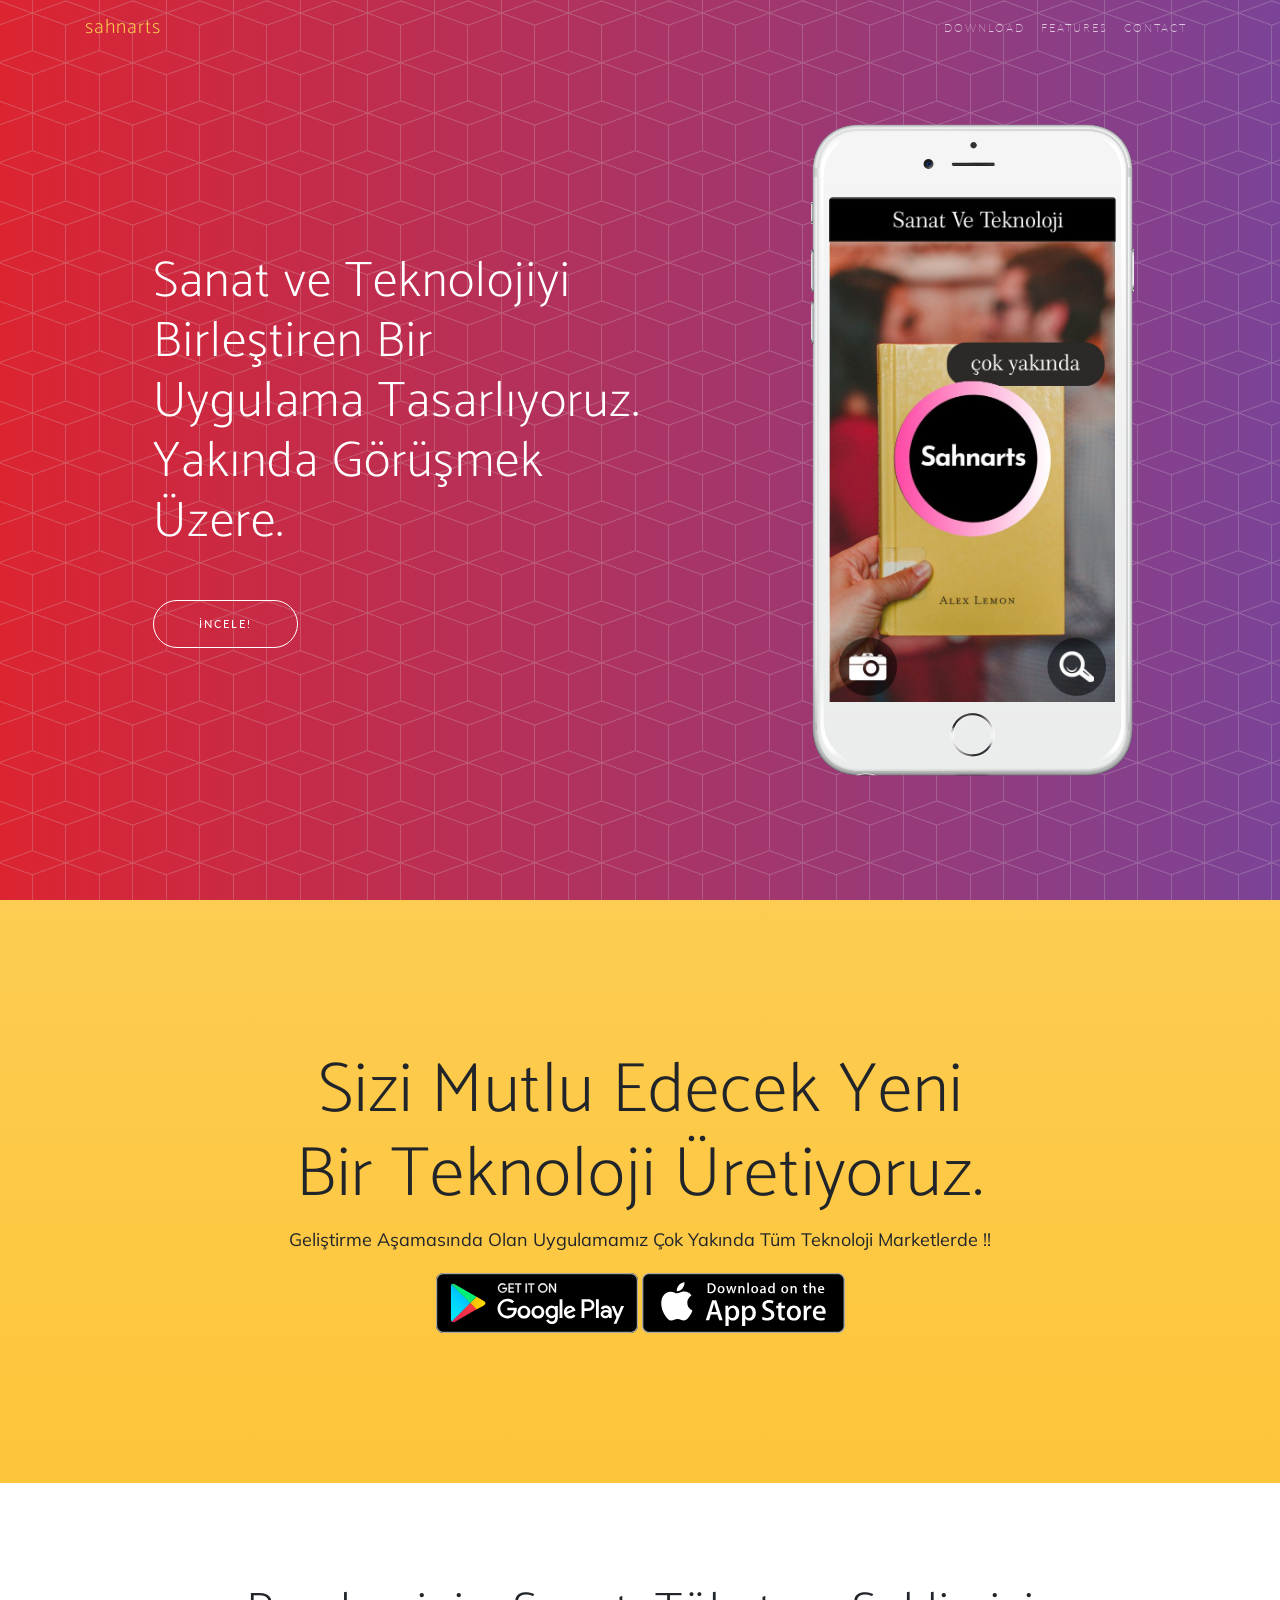
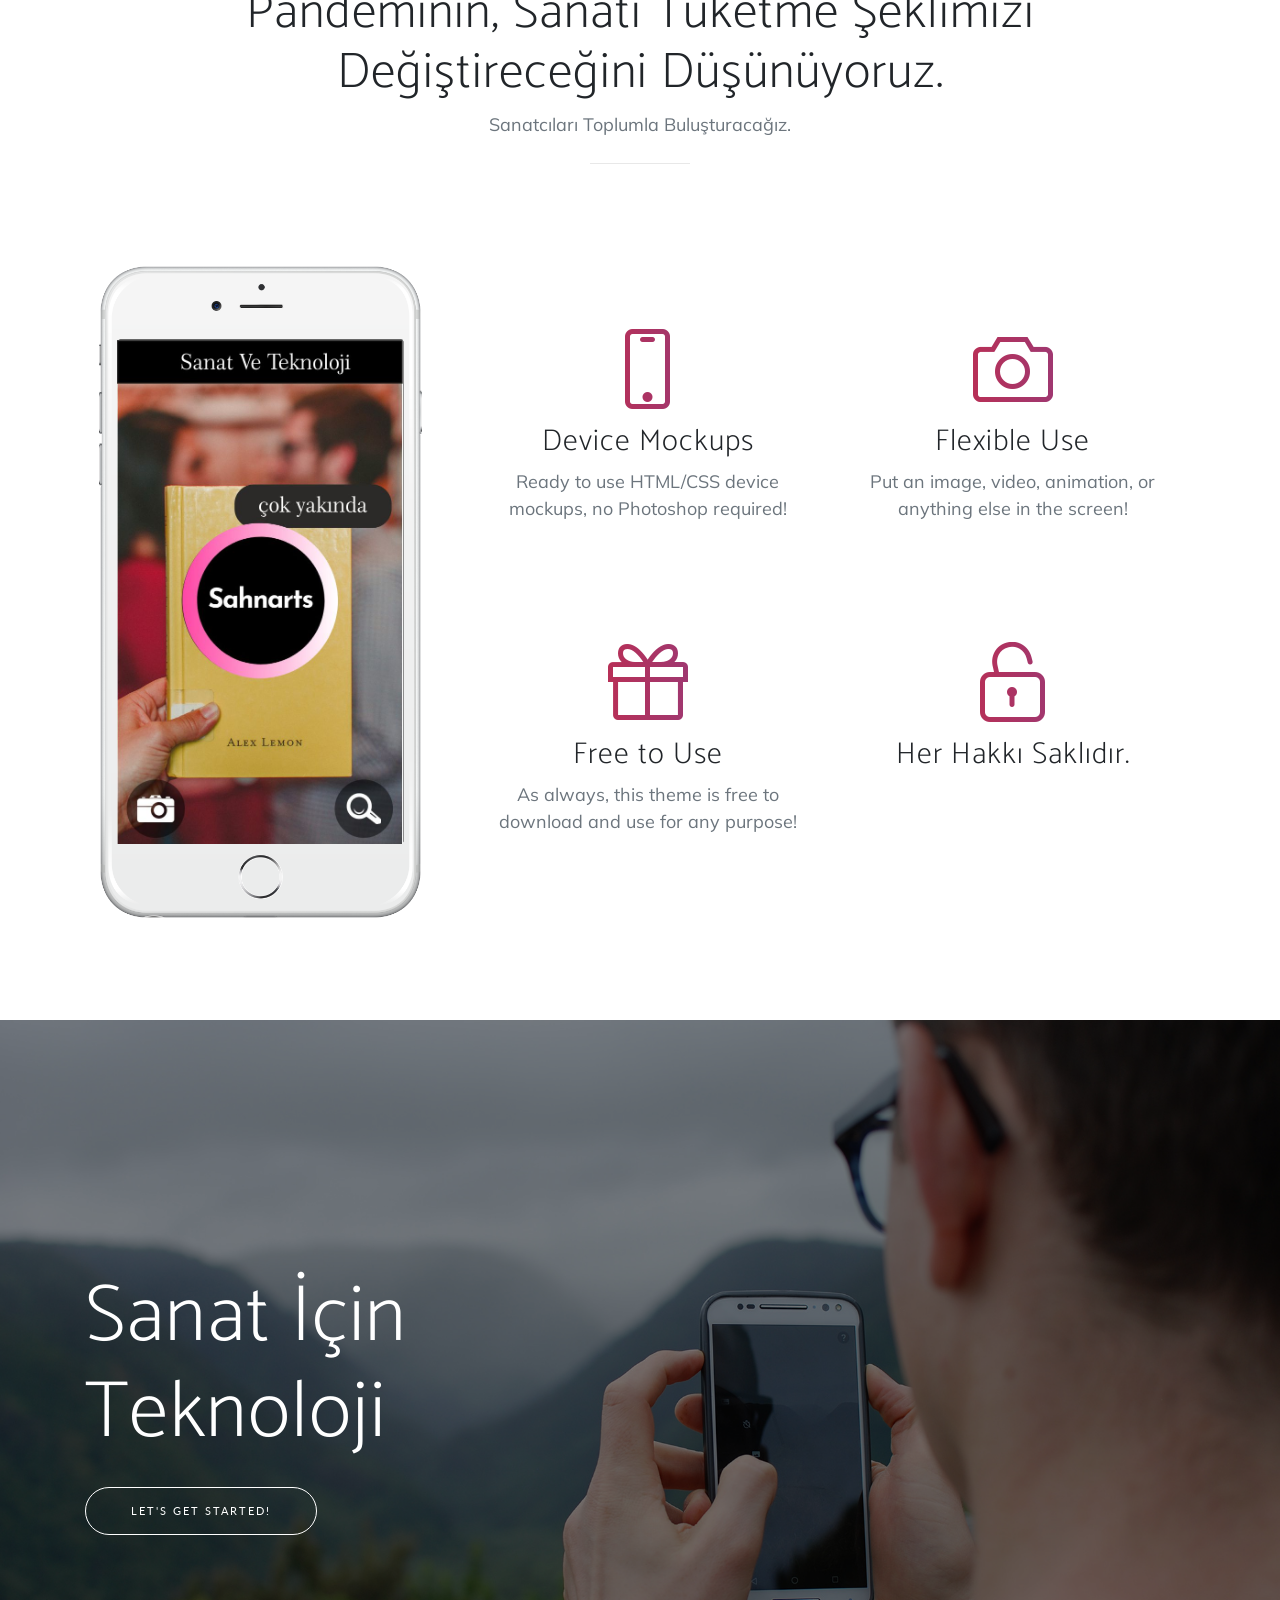
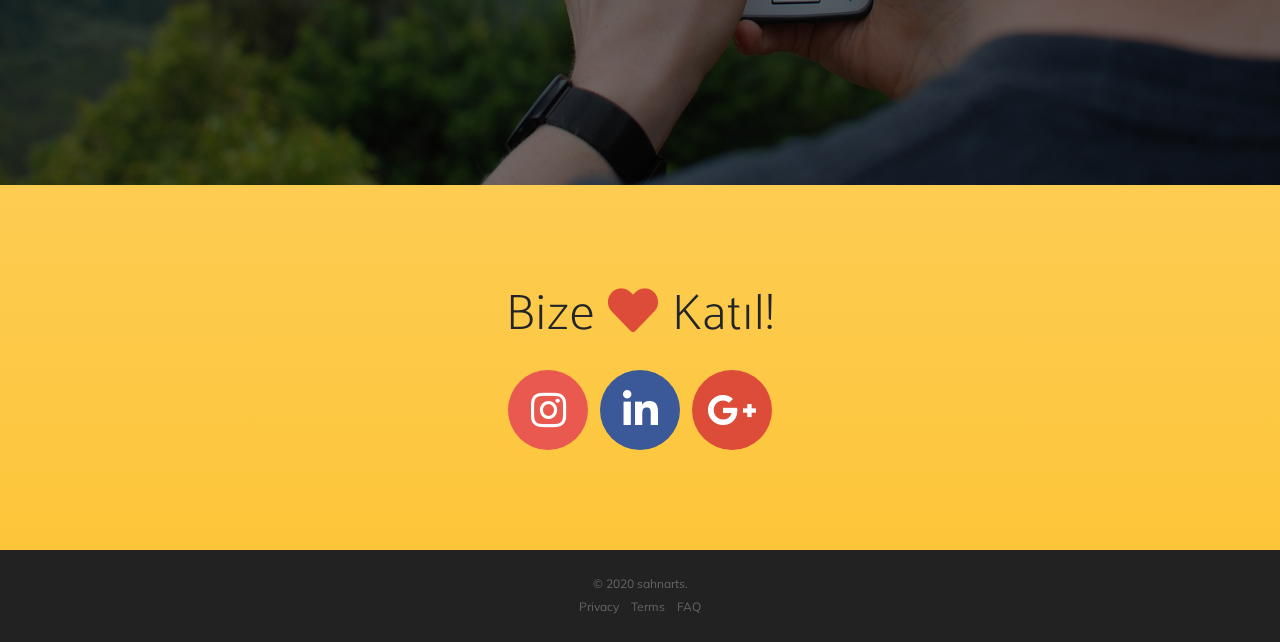
<file: index.html>
<!DOCTYPE html>
<html lang="en">

<head>

  <meta charset="utf-8">
  <meta name="viewport" content="width=device-width, initial-scale=1, shrink-to-fit=no">
  <meta name="description" content="sahnarts">
  <meta name="author" content=".sahnarts">

  <title>sahnarts</title>

  <!-- Bootstrap core CSS -->
  <link href="vendor/bootstrap/css/bootstrap.min.css" rel="stylesheet">

  <!-- Custom fonts for this template -->
  <link href="vendor/fontawesome-free/css/all.min.css" rel="stylesheet">
  <link rel="stylesheet" href="vendor/simple-line-icons/css/simple-line-icons.css">
  <link href="https://fonts.googleapis.com/css?family=Lato" rel="stylesheet">
  <link href="https://fonts.googleapis.com/css?family=Catamaran:100,200,300,400,500,600,700,800,900" rel="stylesheet">
  <link href="https://fonts.googleapis.com/css?family=Muli" rel="stylesheet">

  <!-- Plugin CSS -->
  <link rel="stylesheet" href="device-mockups/device-mockups.min.css">

  <!-- Custom styles for this template -->
  <link href="css/new-age.min.css" rel="stylesheet">

</head>

<body id="page-top">

  <!-- Navigation -->
  <nav class="navbar navbar-expand-lg navbar-light fixed-top" id="mainNav">
    <div class="container">
      <a class="navbar-brand js-scroll-trigger" href="#page-top">sahnarts</a>
      <button class="navbar-toggler navbar-toggler-right" type="button" data-toggle="collapse" data-target="#navbarResponsive" aria-controls="navbarResponsive" aria-expanded="false" aria-label="Toggle navigation">
        Menu
        <i class="fas fa-bars"></i>
      </button>
      <div class="collapse navbar-collapse" id="navbarResponsive">
        <ul class="navbar-nav ml-auto">
          <li class="nav-item">
            <a class="nav-link js-scroll-trigger" href="#download">Download</a>
          </li>
          <li class="nav-item">
            <a class="nav-link js-scroll-trigger" href="#features">Features</a>
          </li>
          <li class="nav-item">
            <a class="nav-link js-scroll-trigger" href="#contact">Contact</a>
          </li>
        </ul>
      </div>
    </div>
  </nav>

  <header class="masthead">
    <div class="container h-100">
      <div class="row h-100">
        <div class="col-lg-7 my-auto">
          <div class="header-content mx-auto">
            <h1 class="mb-5">
              Sanat ve Teknolojiyi Birleştiren Bir Uygulama Tasarlıyoruz.</br>Yakında Görüşmek Üzere.</h1>
            <a href="#download" class="btn btn-outline btn-xl js-scroll-trigger">İncele!</a>
          </div>
        </div>
        <div class="col-lg-5 my-auto">
          <div class="device-container">
            <div class="device-mockup iphone6_plus portrait white">
              <div class="device">
                <div class="screen">
                  <!-- Demo image for screen mockup, you can put an image here, some HTML, an animation, video, or anything else! -->
                  <img src="../img/sahnartsphone.jpg" class="img-fluid" alt="">
                </div>
                <div class="button">
                  <!-- You can hook the "home button" to some JavaScript events or just remove it -->
                </div>
              </div>
            </div>
          </div>
        </div>
      </div>
    </div>
  </header>

  <section class="download bg-primary text-center" id="download">
    <div class="container">
      <div class="row">
        <div class="col-md-8 mx-auto">
          <h2 class="section-heading">Sizi Mutlu Edecek Yeni Bir Teknoloji Üretiyoruz.</h2>
          <p>Geliştirme Aşamasında Olan Uygulamamız Çok Yakında Tüm Teknoloji Marketlerde !!</p>
          <div class="badges">
            <a class="badge-link" href="#"><img src="img/google-play-badge.svg" alt=""></a>
            <a class="badge-link" href="#"><img src="img/app-store-badge.svg" alt=""></a>
          </div>
        </div>
      </div>
    </div>
  </section>

  <section class="features" id="features">
    <div class="container">
      <div class="section-heading text-center">
        <h2>Pandeminin, Sanatı Tüketme Şeklimizi Değiştireceğini Düşünüyoruz.</h2>
        <p class="text-muted">Sanatcıları Toplumla Buluşturacağız.</p>
        <hr>
      </div>
      <div class="row">
        <div class="col-lg-4 my-auto">
          <div class="device-container">
            <div class="device-mockup iphone6_plus portrait white">
              <div class="device">
                <div class="screen">
                  <!-- Demo image for screen mockup, you can put an image here, some HTML, an animation, video, or anything else! -->
                  <img src="img/sahnartsphone.jpg" class="img-fluid" alt="">
                </div>
                <div class="button">
                  <!-- You can hook the "home button" to some JavaScript events or just remove it -->
                </div>
              </div>
            </div>
          </div>
        </div>
        <div class="col-lg-8 my-auto">
          <div class="container-fluid">
            <div class="row">
              <div class="col-lg-6">
                <div class="feature-item">
                  <i class="icon-screen-smartphone text-primary"></i>
                  <h3>Device Mockups</h3>
                  <p class="text-muted">Ready to use HTML/CSS device mockups, no Photoshop required!</p>
                </div>
              </div>
              <div class="col-lg-6">
                <div class="feature-item">
                  <i class="icon-camera text-primary"></i>
                  <h3>Flexible Use</h3>
                  <p class="text-muted">Put an image, video, animation, or anything else in the screen!</p>
                </div>
              </div>
            </div>
            <div class="row">
              <div class="col-lg-6">
                <div class="feature-item">
                  <i class="icon-present text-primary"></i>
                  <h3>Free to Use</h3>
                  <p class="text-muted">As always, this theme is free to download and use for any purpose!</p>
                </div>
              </div>
              <div class="col-lg-6">
                <div class="feature-item">
                  <i class="icon-lock-open text-primary"></i>
                  <h3>Her Hakkı Saklıdır.</h3>
                  <p class="text-muted"></p>
                </div>
              </div>
            </div>
          </div>
        </div>
      </div>
    </div>
  </section>

  <section class="cta">
    <div class="cta-content">
      <div class="container">
        <h2>Sanat İçin Teknoloji </h2>
        <a href="#contact" class="btn btn-outline btn-xl js-scroll-trigger">Let's Get Started!</a>
      </div>
    </div>
    <div class="overlay"></div>
  </section>

  <section class="contact bg-primary" id="contact">
    <div class="container">
      <h2>Bize
        <i class="fas fa-heart"></i>
        Katıl!</h2>
      <ul class="list-inline list-social">
        <li class="list-inline-item social-twitter">
          <a href="https://www.instagram.com/sahnarts/" style="background-color:  #e95950;">
            <i class="fab fa-instagram"></i>
          </a>
        </li>
        <li class="list-inline-item social-facebook">
          <a href="https://www.linkedin.com/company/43274795">
            <i class="fab fa-linkedin-in"></i>
          </a>
        </li>
        <li class="list-inline-item social-google-plus">
          <a href="#">
            <i class="fab fa-google-plus-g"></i>
          </a>
        </li>
      </ul>
    </div>
  </section>
  

  
  <footer>
    <div class="container">
      <p>&copy; 2020 sahnarts.</p>
      <ul class="list-inline">
        <li class="list-inline-item">
          <a href="#">Privacy</a>
        </li>
        <li class="list-inline-item">
          <a href="#">Terms</a>
        </li>
        <li class="list-inline-item">
          <a href="#">FAQ</a>
        </li>
      </ul>
    </div>
  </footer>


  <!-- Bootstrap core JavaScript -->
  <script src="vendor/jquery/jquery.min.js"></script>
  <script src="vendor/bootstrap/js/bootstrap.bundle.min.js"></script>

  <!-- Plugin JavaScript -->
  <script src="vendor/jquery-easing/jquery.easing.min.js"></script>

  <!-- Custom scripts for this template -->
  <script src="js/new-age.min.js"></script>

</body>

</html>
</file>
<file: vendor/simple-line-icons/css/simple-line-icons.css>
@font-face {
  font-family: 'simple-line-icons';
  src: url('../fonts/Simple-Line-Icons.eot?v=2.4.0');
  src: url('../fonts/Simple-Line-Icons.eot?v=2.4.0#iefix') format('embedded-opentype'), url('../fonts/Simple-Line-Icons.woff2?v=2.4.0') format('woff2'), url('../fonts/Simple-Line-Icons.ttf?v=2.4.0') format('truetype'), url('../fonts/Simple-Line-Icons.woff?v=2.4.0') format('woff'), url('../fonts/Simple-Line-Icons.svg?v=2.4.0#simple-line-icons') format('svg');
  font-weight: normal;
  font-style: normal;
}
/*
 Use the following CSS code if you want to have a class per icon.
 Instead of a list of all class selectors, you can use the generic [class*="icon-"] selector, but it's slower:
*/
.icon-user,
.icon-people,
.icon-user-female,
.icon-user-follow,
.icon-user-following,
.icon-user-unfollow,
.icon-login,
.icon-logout,
.icon-emotsmile,
.icon-phone,
.icon-call-end,
.icon-call-in,
.icon-call-out,
.icon-map,
.icon-location-pin,
.icon-direction,
.icon-directions,
.icon-compass,
.icon-layers,
.icon-menu,
.icon-list,
.icon-options-vertical,
.icon-options,
.icon-arrow-down,
.icon-arrow-left,
.icon-arrow-right,
.icon-arrow-up,
.icon-arrow-up-circle,
.icon-arrow-left-circle,
.icon-arrow-right-circle,
.icon-arrow-down-circle,
.icon-check,
.icon-clock,
.icon-plus,
.icon-minus,
.icon-close,
.icon-event,
.icon-exclamation,
.icon-organization,
.icon-trophy,
.icon-screen-smartphone,
.icon-screen-desktop,
.icon-plane,
.icon-notebook,
.icon-mustache,
.icon-mouse,
.icon-magnet,
.icon-energy,
.icon-disc,
.icon-cursor,
.icon-cursor-move,
.icon-crop,
.icon-chemistry,
.icon-speedometer,
.icon-shield,
.icon-screen-tablet,
.icon-magic-wand,
.icon-hourglass,
.icon-graduation,
.icon-ghost,
.icon-game-controller,
.icon-fire,
.icon-eyeglass,
.icon-envelope-open,
.icon-envelope-letter,
.icon-bell,
.icon-badge,
.icon-anchor,
.icon-wallet,
.icon-vector,
.icon-speech,
.icon-puzzle,
.icon-printer,
.icon-present,
.icon-playlist,
.icon-pin,
.icon-picture,
.icon-handbag,
.icon-globe-alt,
.icon-globe,
.icon-folder-alt,
.icon-folder,
.icon-film,
.icon-feed,
.icon-drop,
.icon-drawer,
.icon-docs,
.icon-doc,
.icon-diamond,
.icon-cup,
.icon-calculator,
.icon-bubbles,
.icon-briefcase,
.icon-book-open,
.icon-basket-loaded,
.icon-basket,
.icon-bag,
.icon-action-undo,
.icon-action-redo,
.icon-wrench,
.icon-umbrella,
.icon-trash,
.icon-tag,
.icon-support,
.icon-frame,
.icon-size-fullscreen,
.icon-size-actual,
.icon-shuffle,
.icon-share-alt,
.icon-share,
.icon-rocket,
.icon-question,
.icon-pie-chart,
.icon-pencil,
.icon-note,
.icon-loop,
.icon-home,
.icon-grid,
.icon-graph,
.icon-microphone,
.icon-music-tone-alt,
.icon-music-tone,
.icon-earphones-alt,
.icon-earphones,
.icon-equalizer,
.icon-like,
.icon-dislike,
.icon-control-start,
.icon-control-rewind,
.icon-control-play,
.icon-control-pause,
.icon-control-forward,
.icon-control-end,
.icon-volume-1,
.icon-volume-2,
.icon-volume-off,
.icon-calendar,
.icon-bulb,
.icon-chart,
.icon-ban,
.icon-bubble,
.icon-camrecorder,
.icon-camera,
.icon-cloud-download,
.icon-cloud-upload,
.icon-envelope,
.icon-eye,
.icon-flag,
.icon-heart,
.icon-info,
.icon-key,
.icon-link,
.icon-lock,
.icon-lock-open,
.icon-magnifier,
.icon-magnifier-add,
.icon-magnifier-remove,
.icon-paper-clip,
.icon-paper-plane,
.icon-power,
.icon-refresh,
.icon-reload,
.icon-settings,
.icon-star,
.icon-symbol-female,
.icon-symbol-male,
.icon-target,
.icon-credit-card,
.icon-paypal,
.icon-social-tumblr,
.icon-social-twitter,
.icon-social-facebook,
.icon-social-instagram,
.icon-social-linkedin,
.icon-social-pinterest,
.icon-social-github,
.icon-social-google,
.icon-social-reddit,
.icon-social-skype,
.icon-social-dribbble,
.icon-social-behance,
.icon-social-foursqare,
.icon-social-soundcloud,
.icon-social-spotify,
.icon-social-stumbleupon,
.icon-social-youtube,
.icon-social-dropbox,
.icon-social-vkontakte,
.icon-social-steam {
  font-family: 'simple-line-icons';
  speak: none;
  font-style: normal;
  font-weight: normal;
  font-variant: normal;
  text-transform: none;
  line-height: 1;
  /* Better Font Rendering =========== */
  -webkit-font-smoothing: antialiased;
  -moz-osx-font-smoothing: grayscale;
}
.icon-user:before {
  content: "\e005";
}
.icon-people:before {
  content: "\e001";
}
.icon-user-female:before {
  content: "\e000";
}
.icon-user-follow:before {
  content: "\e002";
}
.icon-user-following:before {
  content: "\e003";
}
.icon-user-unfollow:before {
  content: "\e004";
}
.icon-login:before {
  content: "\e066";
}
.icon-logout:before {
  content: "\e065";
}
.icon-emotsmile:before {
  content: "\e021";
}
.icon-phone:before {
  content: "\e600";
}
.icon-call-end:before {
  content: "\e048";
}
.icon-call-in:before {
  content: "\e047";
}
.icon-call-out:before {
  content: "\e046";
}
.icon-map:before {
  content: "\e033";
}
.icon-location-pin:before {
  content: "\e096";
}
.icon-direction:before {
  content: "\e042";
}
.icon-directions:before {
  content: "\e041";
}
.icon-compass:before {
  content: "\e045";
}
.icon-layers:before {
  content: "\e034";
}
.icon-menu:before {
  content: "\e601";
}
.icon-list:before {
  content: "\e067";
}
.icon-options-vertical:before {
  content: "\e602";
}
.icon-options:before {
  content: "\e603";
}
.icon-arrow-down:before {
  content: "\e604";
}
.icon-arrow-left:before {
  content: "\e605";
}
.icon-arrow-right:before {
  content: "\e606";
}
.icon-arrow-up:before {
  content: "\e607";
}
.icon-arrow-up-circle:before {
  content: "\e078";
}
.icon-arrow-left-circle:before {
  content: "\e07a";
}
.icon-arrow-right-circle:before {
  content: "\e079";
}
.icon-arrow-down-circle:before {
  content: "\e07b";
}
.icon-check:before {
  content: "\e080";
}
.icon-clock:before {
  content: "\e081";
}
.icon-plus:before {
  content: "\e095";
}
.icon-minus:before {
  content: "\e615";
}
.icon-close:before {
  content: "\e082";
}
.icon-event:before {
  content: "\e619";
}
.icon-exclamation:before {
  content: "\e617";
}
.icon-organization:before {
  content: "\e616";
}
.icon-trophy:before {
  content: "\e006";
}
.icon-screen-smartphone:before {
  content: "\e010";
}
.icon-screen-desktop:before {
  content: "\e011";
}
.icon-plane:before {
  content: "\e012";
}
.icon-notebook:before {
  content: "\e013";
}
.icon-mustache:before {
  content: "\e014";
}
.icon-mouse:before {
  content: "\e015";
}
.icon-magnet:before {
  content: "\e016";
}
.icon-energy:before {
  content: "\e020";
}
.icon-disc:before {
  content: "\e022";
}
.icon-cursor:before {
  content: "\e06e";
}
.icon-cursor-move:before {
  content: "\e023";
}
.icon-crop:before {
  content: "\e024";
}
.icon-chemistry:before {
  content: "\e026";
}
.icon-speedometer:before {
  content: "\e007";
}
.icon-shield:before {
  content: "\e00e";
}
.icon-screen-tablet:before {
  content: "\e00f";
}
.icon-magic-wand:before {
  content: "\e017";
}
.icon-hourglass:before {
  content: "\e018";
}
.icon-graduation:before {
  content: "\e019";
}
.icon-ghost:before {
  content: "\e01a";
}
.icon-game-controller:before {
  content: "\e01b";
}
.icon-fire:before {
  content: "\e01c";
}
.icon-eyeglass:before {
  content: "\e01d";
}
.icon-envelope-open:before {
  content: "\e01e";
}
.icon-envelope-letter:before {
  content: "\e01f";
}
.icon-bell:before {
  content: "\e027";
}
.icon-badge:before {
  content: "\e028";
}
.icon-anchor:before {
  content: "\e029";
}
.icon-wallet:before {
  content: "\e02a";
}
.icon-vector:before {
  content: "\e02b";
}
.icon-speech:before {
  content: "\e02c";
}
.icon-puzzle:before {
  content: "\e02d";
}
.icon-printer:before {
  content: "\e02e";
}
.icon-present:before {
  content: "\e02f";
}
.icon-playlist:before {
  content: "\e030";
}
.icon-pin:before {
  content: "\e031";
}
.icon-picture:before {
  content: "\e032";
}
.icon-handbag:before {
  content: "\e035";
}
.icon-globe-alt:before {
  content: "\e036";
}
.icon-globe:before {
  content: "\e037";
}
.icon-folder-alt:before {
  content: "\e039";
}
.icon-folder:before {
  content: "\e089";
}
.icon-film:before {
  content: "\e03a";
}
.icon-feed:before {
  content: "\e03b";
}
.icon-drop:before {
  content: "\e03e";
}
.icon-drawer:before {
  content: "\e03f";
}
.icon-docs:before {
  content: "\e040";
}
.icon-doc:before {
  content: "\e085";
}
.icon-diamond:before {
  content: "\e043";
}
.icon-cup:before {
  content: "\e044";
}
.icon-calculator:before {
  content: "\e049";
}
.icon-bubbles:before {
  content: "\e04a";
}
.icon-briefcase:before {
  content: "\e04b";
}
.icon-book-open:before {
  content: "\e04c";
}
.icon-basket-loaded:before {
  content: "\e04d";
}
.icon-basket:before {
  content: "\e04e";
}
.icon-bag:before {
  content: "\e04f";
}
.icon-action-undo:before {
  content: "\e050";
}
.icon-action-redo:before {
  content: "\e051";
}
.icon-wrench:before {
  content: "\e052";
}
.icon-umbrella:before {
  content: "\e053";
}
.icon-trash:before {
  content: "\e054";
}
.icon-tag:before {
  content: "\e055";
}
.icon-support:before {
  content: "\e056";
}
.icon-frame:before {
  content: "\e038";
}
.icon-size-fullscreen:before {
  content: "\e057";
}
.icon-size-actual:before {
  content: "\e058";
}
.icon-shuffle:before {
  content: "\e059";
}
.icon-share-alt:before {
  content: "\e05a";
}
.icon-share:before {
  content: "\e05b";
}
.icon-rocket:before {
  content: "\e05c";
}
.icon-question:before {
  content: "\e05d";
}
.icon-pie-chart:before {
  content: "\e05e";
}
.icon-pencil:before {
  content: "\e05f";
}
.icon-note:before {
  content: "\e060";
}
.icon-loop:before {
  content: "\e064";
}
.icon-home:before {
  content: "\e069";
}
.icon-grid:before {
  content: "\e06a";
}
.icon-graph:before {
  content: "\e06b";
}
.icon-microphone:before {
  content: "\e063";
}
.icon-music-tone-alt:before {
  content: "\e061";
}
.icon-music-tone:before {
  content: "\e062";
}
.icon-earphones-alt:before {
  content: "\e03c";
}
.icon-earphones:before {
  content: "\e03d";
}
.icon-equalizer:before {
  content: "\e06c";
}
.icon-like:before {
  content: "\e068";
}
.icon-dislike:before {
  content: "\e06d";
}
.icon-control-start:before {
  content: "\e06f";
}
.icon-control-rewind:before {
  content: "\e070";
}
.icon-control-play:before {
  content: "\e071";
}
.icon-control-pause:before {
  content: "\e072";
}
.icon-control-forward:before {
  content: "\e073";
}
.icon-control-end:before {
  content: "\e074";
}
.icon-volume-1:before {
  content: "\e09f";
}
.icon-volume-2:before {
  content: "\e0a0";
}
.icon-volume-off:before {
  content: "\e0a1";
}
.icon-calendar:before {
  content: "\e075";
}
.icon-bulb:before {
  content: "\e076";
}
.icon-chart:before {
  content: "\e077";
}
.icon-ban:before {
  content: "\e07c";
}
.icon-bubble:before {
  content: "\e07d";
}
.icon-camrecorder:before {
  content: "\e07e";
}
.icon-camera:before {
  content: "\e07f";
}
.icon-cloud-download:before {
  content: "\e083";
}
.icon-cloud-upload:before {
  content: "\e084";
}
.icon-envelope:before {
  content: "\e086";
}
.icon-eye:before {
  content: "\e087";
}
.icon-flag:before {
  content: "\e088";
}
.icon-heart:before {
  content: "\e08a";
}
.icon-info:before {
  content: "\e08b";
}
.icon-key:before {
  content: "\e08c";
}
.icon-link:before {
  content: "\e08d";
}
.icon-lock:before {
  content: "\e08e";
}
.icon-lock-open:before {
  content: "\e08f";
}
.icon-magnifier:before {
  content: "\e090";
}
.icon-magnifier-add:before {
  content: "\e091";
}
.icon-magnifier-remove:before {
  content: "\e092";
}
.icon-paper-clip:before {
  content: "\e093";
}
.icon-paper-plane:before {
  content: "\e094";
}
.icon-power:before {
  content: "\e097";
}
.icon-refresh:before {
  content: "\e098";
}
.icon-reload:before {
  content: "\e099";
}
.icon-settings:before {
  content: "\e09a";
}
.icon-star:before {
  content: "\e09b";
}
.icon-symbol-female:before {
  content: "\e09c";
}
.icon-symbol-male:before {
  content: "\e09d";
}
.icon-target:before {
  content: "\e09e";
}
.icon-credit-card:before {
  content: "\e025";
}
.icon-paypal:before {
  content: "\e608";
}
.icon-social-tumblr:before {
  content: "\e00a";
}
.icon-social-twitter:before {
  content: "\e009";
}
.icon-social-facebook:before {
  content: "\e00b";
}
.icon-social-instagram:before {
  content: "\e609";
}
.icon-social-linkedin:before {
  content: "\e60a";
}
.icon-social-pinterest:before {
  content: "\e60b";
}
.icon-social-github:before {
  content: "\e60c";
}
.icon-social-google:before {
  content: "\e60d";
}
.icon-social-reddit:before {
  content: "\e60e";
}
.icon-social-skype:before {
  content: "\e60f";
}
.icon-social-dribbble:before {
  content: "\e00d";
}
.icon-social-behance:before {
  content: "\e610";
}
.icon-social-foursqare:before {
  content: "\e611";
}
.icon-social-soundcloud:before {
  content: "\e612";
}
.icon-social-spotify:before {
  content: "\e613";
}
.icon-social-stumbleupon:before {
  content: "\e614";
}
.icon-social-youtube:before {
  content: "\e008";
}
.icon-social-dropbox:before {
  content: "\e00c";
}
.icon-social-vkontakte:before {
  content: "\e618";
}
.icon-social-steam:before {
  content: "\e620";
}
</file>
<file: device-mockups/device-mockups.min.css>
.device-mockup{position:relative;width:100%;padding-bottom:61.775701%}.device-mockup>.device{position:absolute;top:0;bottom:0;left:0;right:0;width:100%;height:100%;background-size:100% 100%;background-repeat:no-repeat;background-image:url(macbook/macbook.png)}.device-mockup>.device>.screen{position:absolute;top:11.0438729%;bottom:14.6747352%;left:13.364486%;right:13.364486%;overflow:hidden}.device-mockup>.device>.button{position:absolute;top:0;left:0;display:none;overflow:hidden;border-radius:100%;-webkit-border-radius:100%;-moz-border-radius:100%;cursor:pointer}.device-mockup.imac{padding-bottom:81.230769%}.device-mockup.imac>.device{background-image:url(imac/imac.png)}.device-mockup.imac>.device>.screen{top:8.20707071%;bottom:31.6919192%;left:6.61538462%;right:6.61538462%}.device-mockup.macbook{padding-bottom:61.775701%}.device-mockup.macbook>.device{background-image:url(macbook/macbook.png)}.device-mockup.macbook>.device>.screen{top:11.0438729%;bottom:14.6747352%;left:13.364486%;right:13.364486%}.device-mockup.macbook_2015{padding-bottom:57.5%}.device-mockup.macbook_2015.grey>.device,.device-mockup.macbook_2015>.device{background-image:url(macbook_2015/grey.png)}.device-mockup.macbook_2015.silver>.device,.device-mockup.macbook_2015>.device{background-image:url(macbook_2015/silver.png)}.device-mockup.macbook_2015.gold>.device,.device-mockup.macbook_2015>.device{background-image:url(macbook_2015/gold.png)}.device-mockup.macbook_2015>.device>.screen{top:7.5%;bottom:10.9%;left:12.46%;right:12.56%}.device-mockup.iphone5,.device-mockup.iphone5.portrait{padding-bottom:210.57%}.device-mockup.iphone5.landscape{padding-bottom:47.49%}.device-mockup.iphone5.black>.device,.device-mockup.iphone5.portrait.black>.device,.device-mockup.iphone5>.device{background-image:url(iphone5/iphone5_port_black.png)}.device-mockup.iphone5.landscape.black>.device,.device-mockup.iphone5.landscape>.device{background-image:url(iphone5/iphone5_land_black.png)}.device-mockup.iphone5.portrait.white>.device,.device-mockup.iphone5.white>.device{background-image:url(iphone5/iphone5_port_white.png)}.device-mockup.iphone5.landscape.white>.device{background-image:url(iphone5/iphone5_land_white.png)}.device-mockup.iphone5.portrait>.device>.screen,.device-mockup.iphone5>.device>.screen{top:14.78%;bottom:13.78%;left:8.77%;right:7.77%}.device-mockup.iphone5.landscape>.device>.screen{top:7.422488%;bottom:8.422488%;left:14.919127%;right:14.019127%}.device-mockup.iphone5.portrait>.device>.button,.device-mockup.iphone5>.device>.button{display:block;top:88.3%;bottom:2.5%;left:40%;right:40%}.device-mockup.iphone5.landscape>.device>.button{display:block;top:40%;bottom:41%;left:88.4%;right:2.3%}.device-mockup.iphone_se,.device-mockup.iphone_se.portrait{padding-bottom:209.83%}.device-mockup.iphone_se.landscape{padding-bottom:47.66%}.device-mockup.iphone_se.black>.device,.device-mockup.iphone_se.portrait.black>.device,.device-mockup.iphone_se>.device{background-image:url(iphone_se/iphone_se_port_black.png)}.device-mockup.iphone_se.landscape.black>.device,.device-mockup.iphone_se.landscape>.device{background-image:url(iphone_se/iphone_se_land_black.png)}.device-mockup.iphone_se.portrait.white>.device,.device-mockup.iphone_se.white>.device{background-image:url(iphone_se/iphone_se_port_white.png)}.device-mockup.iphone_se.landscape.white>.device{background-image:url(iphone_se/iphone_se_land_white.png)}.device-mockup.iphone_se.gold>.device,.device-mockup.iphone_se.portrait.gold>.device{background-image:url(iphone_se/iphone_se_port_gold.png)}.device-mockup.iphone_se.landscape.gold>.device{background-image:url(iphone_se/iphone_se_land_gold.png)}.device-mockup.iphone_se.portrait.rose>.device,.device-mockup.iphone_se.rose>.device{background-image:url(iphone_se/iphone_se_port_rose.png)}.device-mockup.iphone_se.landscape.rose>.device{background-image:url(iphone_se/iphone_se_land_rose.png)}.device-mockup.iphone_se.portrait>.device>.screen,.device-mockup.iphone_se>.device>.screen{top:16.28%;bottom:16.28%;left:11.77%;right:11.77%}.device-mockup.iphone_se.landscape>.device>.screen{top:11.722488%;bottom:11.722488%;left:16.0191273%;right:16.0191273%}.device-mockup.iphone_se.portrait>.device>.button,.device-mockup.iphone_se>.device>.button{display:block;top:86.3%;bottom:5.5%;left:42%;right:42%}.device-mockup.iphone_se.landscape>.device>.button{display:block;top:42%;bottom:42%;left:86.4%;right:5.1%}.device-mockup.iphone6,.device-mockup.iphone6.portrait{padding-bottom:207.19%}.device-mockup.iphone6.landscape{padding-bottom:48.76%}.device-mockup.iphone6.black>.device,.device-mockup.iphone6.portrait.black>.device,.device-mockup.iphone6>.device{background-image:url(iphone_6/iphone_6_port_black.png)}.device-mockup.iphone6.landscape.black>.device,.device-mockup.iphone6.landscape>.device{background-image:url(iphone_6/iphone_6_land_black.png)}.device-mockup.iphone6.portrait.white>.device,.device-mockup.iphone6.white>.device{background-image:url(iphone_6/iphone_6_port_white.png)}.device-mockup.iphone6.landscape.white>.device{background-image:url(iphone_6/iphone_6_land_white.png)}.device-mockup.iphone6.gold>.device,.device-mockup.iphone6.portrait.gold>.device{background-image:url(iphone_6/iphone_6_port_gold.png)}.device-mockup.iphone6.landscape.gold>.device{background-image:url(iphone_6/iphone_6_land_gold.png)}.device-mockup.iphone6.portrait>.device>.screen,.device-mockup.iphone6>.device>.screen{top:12.58%;bottom:12.88%;left:6.77%;right:6.77%}.device-mockup.iphone6.landscape>.device>.screen{top:6.77%;bottom:6.77%;left:12.58%;right:12.88%}.device-mockup.iphone6.portrait>.device>.button,.device-mockup.iphone6>.device>.button{display:block;top:88.6%;bottom:3.2%;left:42%;right:42%}.device-mockup.iphone6.landscape>.device>.button{display:block;top:42%;bottom:42%;left:88.6%;right:3.2%}.device-mockup.iphone6_plus,.device-mockup.iphone6_plus.portrait{padding-bottom:201.76%}.device-mockup.iphone6_plus.landscape{padding-bottom:49.56%}.device-mockup.iphone6_plus.black>.device,.device-mockup.iphone6_plus.portrait.black>.device,.device-mockup.iphone6_plus>.device{background-image:url(iphone_6_plus/iphone_6_plus_black_port.png)}.device-mockup.iphone6_plus.landscape.black>.device,.device-mockup.iphone6_plus.landscape>.device{background-image:url(iphone_6_plus/iphone_6_plus_black_land.png)}.device-mockup.iphone6_plus.portrait.white>.device,.device-mockup.iphone6_plus.white>.device{background-image:url(iphone_6_plus/iphone_6_plus_white_port.png)}.device-mockup.iphone6_plus.landscape.white>.device{background-image:url(iphone_6_plus/iphone_6_plus_white_land.png)}.device-mockup.iphone6_plus.gold>.device,.device-mockup.iphone6_plus.portrait.gold>.device{background-image:url(iphone_6_plus/iphone_6_plus_gold_port.png)}.device-mockup.iphone6_plus.landscape.gold>.device{background-image:url(iphone_6_plus/iphone_6_plus_gold_land.png)}.device-mockup.iphone6_plus.portrait>.device>.screen,.device-mockup.iphone6_plus>.device>.screen{top:11.58%;bottom:11.58%;left:5.97%;right:5.97%}.device-mockup.iphone6_plus.landscape>.device>.screen{top:5.97%;bottom:5.97%;left:11.38%;right:11.58%}.device-mockup.iphone6_plus.portrait>.device>.button,.device-mockup.iphone6_plus>.device>.button{display:block;top:89.9%;bottom:3.2%;left:43%;right:43%}.device-mockup.iphone6_plus.landscape>.device>.button{display:block;top:43%;bottom:43%;left:89.9%;right:3.2%}.device-mockup.ipad,.device-mockup.ipad.portrait{padding-bottom:128.406276%}.device-mockup.ipad.landscape{padding-bottom:79.9086758%}.device-mockup.ipad.black>.device,.device-mockup.ipad.portrait.black>.device,.device-mockup.ipad>.device{background-image:url(ipad/ipad_port_black.png)}.device-mockup.ipad.portrait.white>.device,.device-mockup.ipad.white>.device{background-image:url(ipad/ipad_port_white.png)}.device-mockup.ipad.landscape.black>.device,.device-mockup.ipad.landscape>.device{background-image:url(ipad/ipad_land_black.png)}.device-mockup.ipad.landscape.white>.device{background-image:url(ipad/ipad_land_white.png)}.device-mockup.ipad.portrait>.device>.screen,.device-mockup.ipad>.device>.screen{top:12.025723%;bottom:12.154341%;left:13.45995%;right:13.45995%}.device-mockup.ipad.landscape>.device>.screen{top:13.87755102%;bottom:13.87755102%;left:11.5459883%;right:11.5459883%}.device-mockup.ipad.portrait>.device>.button,.device-mockup.ipad>.device>.button{display:block;top:90.2%;bottom:5.5%;left:47.3%;right:47.3%}.device-mockup.ipad.landscape>.device>.button{display:block;top:47.3%;bottom:47.3%;left:90.8%;right:4.9%}.device-mockup.ipad_air,.device-mockup.ipad_air.portrait{padding-bottom:141.27%}.device-mockup.ipad_air.landscape{padding-bottom:70.79%}.device-mockup.ipad_air.grey>.device,.device-mockup.ipad_air.portrait.grey>.device,.device-mockup.ipad_air>.device{background-image:url(ipad_air/ipad_air_gray_port.png)}.device-mockup.ipad_air.portrait.silver>.device,.device-mockup.ipad_air.silver>.device{background-image:url(ipad_air/ipad_air_silver_port.png)}.device-mockup.ipad_air.landscape.grey>.device,.device-mockup.ipad_air.landscape>.device{background-image:url(ipad_air/ipad_air_gray_land.png)}.device-mockup.ipad_air.landscape.silver>.device{background-image:url(ipad_air/ipad_air_silver_land.png)}.device-mockup.ipad_air.portrait>.device>.screen,.device-mockup.ipad_air>.device>.screen{top:9.025723%;bottom:9.154341%;left:7.45995%;right:6.45995%}.device-mockup.ipad_air.landscape>.device>.screen{top:6.877551%;bottom:6.877551%;left:9.545988%;right:9.545988%}.device-mockup.ipad_air.portrait>.device>.button,.device-mockup.ipad_air>.device>.button{display:block;top:93.2%;bottom:2.5%;left:47.3%;right:47.3%}.device-mockup.ipad_air.landscape>.device>.button{display:block;top:47.3%;bottom:47.3%;left:93.1%;right:2.1%}.device-mockup.ipad_air_2,.device-mockup.ipad_air_2.portrait{padding-bottom:141.38%}.device-mockup.ipad_air_2.landscape{padding-bottom:70.73%}.device-mockup.ipad_air_2.grey>.device,.device-mockup.ipad_air_2.portrait.grey>.device,.device-mockup.ipad_air_2>.device{background-image:url(ipad_air_2/ipad_air_2_gray_port.png)}.device-mockup.ipad_air_2.portrait.silver>.device,.device-mockup.ipad_air_2.silver>.device{background-image:url(ipad_air_2/ipad_air_2_silver_port.png)}.device-mockup.ipad_air_2.gold>.device,.device-mockup.ipad_air_2.portrait.gold>.device{background-image:url(ipad_air_2/ipad_air_2_gold_port.png)}.device-mockup.ipad_air_2.landscape.grey>.device,.device-mockup.ipad_air_2.landscape>.device{background-image:url(ipad_air_2/ipad_air_2_gray_land.png)}.device-mockup.ipad_air_2.landscape.silver>.device{background-image:url(ipad_air_2/ipad_air_2_silver_land.png)}.device-mockup.ipad_air_2.landscape.gold>.device{background-image:url(ipad_air_2/ipad_air_2_gold_land.png)}.device-mockup.ipad_air_2.portrait>.device>.screen,.device-mockup.ipad_air_2>.device>.screen{top:9.025723%;bottom:8.854341%;left:6.15995%;right:6.15995%}.device-mockup.ipad_air_2.landscape>.device>.screen{top:6.277551%;bottom:6.277551%;left:8.545988%;right:8.545988%}.device-mockup.ipad_air_2.portrait>.device>.button,.device-mockup.ipad_air_2>.device>.button{display:block;top:93.2%;bottom:2.1%;left:46.3%;right:46.5%}.device-mockup.ipad_air_2.landscape>.device>.button{display:block;top:46.5%;bottom:46.8%;left:93.5%;right:1.9%}.device-mockup.ipad_pro,.device-mockup.ipad_pro.portrait{padding-bottom:138.63%}.device-mockup.ipad_pro.landscape{padding-bottom:72.14%}.device-mockup.ipad_pro.grey>.device,.device-mockup.ipad_pro.portrait.grey>.device,.device-mockup.ipad_pro>.device{background-image:url(ipad_pro/ipad_pro_port_black.png)}.device-mockup.ipad_pro.portrait.silver>.device,.device-mockup.ipad_pro.silver>.device{background-image:url(ipad_pro/ipad_pro_port_silver.png)}.device-mockup.ipad_pro.gold>.device,.device-mockup.ipad_pro.portrait.gold>.device{background-image:url(ipad_pro/ipad_pro_port_gold.png)}.device-mockup.ipad_pro.landscape.grey>.device,.device-mockup.ipad_pro.landscape>.device{background-image:url(ipad_pro/ipad_pro_land_black.png)}.device-mockup.ipad_pro.landscape.silver>.device{background-image:url(ipad_pro/ipad_pro_land_silver.png)}.device-mockup.ipad_pro.landscape.gold>.device{background-image:url(ipad_pro/ipad_pro_land_gold.png)}.device-mockup.ipad_pro.portrait>.device>.screen,.device-mockup.ipad_pro>.device>.screen{top:7.025723%;bottom:6.854341%;left:5.15995%;right:5.15995%}.device-mockup.ipad_pro.landscape>.device>.screen{top:5.177551%;bottom:5.177551%;left:6.945988%;right:6.945988%}.device-mockup.ipad_pro.portrait>.device>.button,.device-mockup.ipad_pro>.device>.button{display:block;top:94.9%;bottom:1.5%;left:47.3%;right:47.1%}.device-mockup.ipad_pro.landscape>.device>.button{display:block;top:47.5%;bottom:47.5%;left:94.8%;right:1.5%}.device-mockup.galaxy_s3,.device-mockup.galaxy_s3.portrait{padding-bottom:178.787879%}.device-mockup.galaxy_s3.landscape{padding-bottom:55.9322034%}.device-mockup.galaxy_s3.black>.device,.device-mockup.galaxy_s3.portrait.black>.device,.device-mockup.galaxy_s3>.device{background-image:url(galaxy_s3/s3_port_black.png)}.device-mockup.galaxy_s3.landscape.black>.device,.device-mockup.galaxy_s3.landscape>.device{background-image:url(galaxy_s3/s3_land_black.png)}.device-mockup.galaxy_s3.portrait.white>.device,.device-mockup.galaxy_s3.white>.device{background-image:url(galaxy_s3/s3_port_white.png)}.device-mockup.galaxy_s3.landscape.white>.device{background-image:url(galaxy_s3/s3_land_white.png)}.device-mockup.galaxy_s3.portrait>.device>.screen,.device-mockup.galaxy_s3>.device>.screen{top:12.3728814%;bottom:15.5367232%;left:13.8383838%;right:13.8383838%}.device-mockup.galaxy_s3.landscape>.device>.screen{top:13.8383838%;bottom:13.8383838%;left:12.3728814%;right:15.5367232%}.device-mockup.galaxy_s5,.device-mockup.galaxy_s5.portrait{padding-bottom:194.188862%}.device-mockup.galaxy_s5.landscape{padding-bottom:51.496259%}.device-mockup.galaxy_s5.black>.device,.device-mockup.galaxy_s5.portrait.black>.device,.device-mockup.galaxy_s5>.device{background-image:url(galaxy_s5/galaxy_s5_port_black.png)}.device-mockup.galaxy_s5.landscape.black>.device,.device-mockup.galaxy_s5.landscape>.device{background-image:url(galaxy_s5/galaxy_s5_land_black.png)}.device-mockup.galaxy_s5.portrait.white>.device,.device-mockup.galaxy_s5.white>.device{background-image:url(galaxy_s5/galaxy_s5_port_white.png)}.device-mockup.galaxy_s5.landscape.white>.device{background-image:url(galaxy_s5/galaxy_s5_land_white.png)}.device-mockup.galaxy_s5.portrait>.device>.screen,.device-mockup.galaxy_s5>.device>.screen{top:10.2%;bottom:10.1%;left:6.3%;right:6.4%}.device-mockup.galaxy_s5.landscape>.device>.screen{top:6.6%;bottom:6.2%;left:10.15%;right:10%}.device-mockup.galaxy_tab4,.device-mockup.galaxy_tab4.landscape{padding-bottom:72.689464%}.device-mockup.galaxy_tab4.black>.device,.device-mockup.galaxy_tab4.landscape.black>.device,.device-mockup.galaxy_tab4>.device{background-image:url(galaxy_tab4/galaxy_tab4_land_black.png)}.device-mockup.galaxy_tab4.landscape.white>.device,.device-mockup.galaxy_tab4.white>.device{background-image:url(galaxy_tab4/galaxy_tab4_land_white.png)}.device-mockup.galaxy_tab4.landscape>.device>.screen,.device-mockup.galaxy_tab4>.device>.screen{top:11.5%;bottom:11.5%;left:5.4%;right:5.2%}.device-mockup.lumia920,.device-mockup.lumia920.portrait{padding-bottom:172.796353%}.device-mockup.lumia920.landscape{padding-bottom:56.3330381%}.device-mockup.lumia920.portrait>.device,.device-mockup.lumia920>.device{background-image:url(lumia920/lumia920_port.png)}.device-mockup.lumia920.landscape>.device{background-image:url(lumia920/lumia920_land.png)}.device-mockup.lumia920.portrait>.device>.screen,.device-mockup.lumia920>.device>.screen{top:10.6420405%;bottom:18.9973615%;left:13.5258359%;right:13.5258359%}.device-mockup.lumia920.landscape>.device>.screen{top:12.2641509%;bottom:12.2641509%;left:10.5403012%;right:18.6005314%}.device-mockup.nexus7,.device-mockup.nexus7.portrait{padding-bottom:156.521739%}.device-mockup.nexus7.landscape{padding-bottom:63.6678201%}.device-mockup.nexus7.portrait>.device,.device-mockup.nexus7>.device{background-image:url(nexus7/nexus7_port.png)}.device-mockup.nexus7.landscape>.device{background-image:url(nexus7/nexus7_land.png)}.device-mockup.nexus7.portrait>.device>.screen,.device-mockup.nexus7>.device>.screen{top:13.1365741%;bottom:12.7893519%;left:13.7681159%;right:13.7681159%}.device-mockup.nexus7.landscape>.device>.screen{top:13.7681159%;bottom:13.7681159%;left:13.0911188%;right:13.0911188%}.device-mockup.surface,.device-mockup.surface.landscape{padding-bottom:64.7584973%}.device-mockup.surface.landscape>.device,.device-mockup.surface>.device{background-image:url(surface/surface.png)}.device-mockup.surface.landscape>.device>.screen,.device-mockup.surface>.device>.screen{top:14.5488029%;bottom:14.9171271%;left:9.36195587%;right:9.36195587%}.device-mockup.samsung_tv,.device-mockup.samsung_tv.landscape{padding-bottom:64.68%}.device-mockup.samsung_tv.landscape>.device,.device-mockup.samsung_tv>.device{background-image:url(samsung_tv/samsung_tv.png)}.device-mockup.samsung_tv.landscape>.device>.screen,.device-mockup.samsung_tv>.device>.screen{top:2.148803%;bottom:12.817127%;left:1.261956%;right:1.361956%}
</file>
<file: css/new-age.min.css>
/*!
 * Start Bootstrap - New Age v5.0.7 (https://startbootstrap.com/template-overviews/new-age)
 * Copyright 2013-2019 Start Bootstrap
 * Licensed under MIT (https://github.com/BlackrockDigital/startbootstrap-new-age/blob/master/LICENSE)
 */body,html{width:100%;height:100%}body{font-family:Muli,Helvetica,Arial,sans-serif}a{color:#fdcc52;transition:all .35s}a:focus,a:hover{color:#fcbd20}hr{max-width:100px;margin:25px auto 0;border-width:1px;border-color:rgba(34,34,34,.1)}hr.light{border-color:#fff}h1,h2,h3,h4,h5,h6{font-family:Catamaran,Helvetica,Arial,sans-serif;font-weight:200;letter-spacing:1px}p{font-size:18px;line-height:1.5;margin-bottom:20px}section{padding:100px 0}section h2{font-size:50px}#mainNav{border-color:rgba(34,34,34,.05);background-color:#fff;transition:all .35s;font-family:Catamaran,Helvetica,Arial,sans-serif;font-weight:200;letter-spacing:1px}#mainNav .navbar-brand{color:#fdcc52;font-family:Catamaran,Helvetica,Arial,sans-serif;font-weight:200;letter-spacing:1px}#mainNav .navbar-brand:focus,#mainNav .navbar-brand:hover{color:#fcbd20}#mainNav .navbar-toggler{font-size:12px;padding:8px 10px;color:#222}#mainNav .navbar-nav>li>a{font-size:11px;font-family:Lato,Helvetica,Arial,sans-serif;letter-spacing:2px;text-transform:uppercase}#mainNav .navbar-nav>li>a.active{color:#fdcc52!important;background-color:transparent}#mainNav .navbar-nav>li>a.active:hover{background-color:transparent}#mainNav .navbar-nav>li>a,#mainNav .navbar-nav>li>a:focus{color:#222}#mainNav .navbar-nav>li>a:focus:hover,#mainNav .navbar-nav>li>a:hover{color:#fdcc52}@media (min-width:992px){#mainNav{border-color:transparent;background-color:transparent}#mainNav .navbar-brand{color:fade(white,70%)}#mainNav .navbar-brand:focus,#mainNav .navbar-brand:hover{color:#fff}#mainNav .navbar-nav>li>a,#mainNav .navbar-nav>li>a:focus{color:rgba(255,255,255,.7)}#mainNav .navbar-nav>li>a:focus:hover,#mainNav .navbar-nav>li>a:hover{color:#fff}#mainNav.navbar-shrink{border-color:rgba(34,34,34,.1);background-color:#fff}#mainNav.navbar-shrink .navbar-brand{color:#222}#mainNav.navbar-shrink .navbar-brand:focus,#mainNav.navbar-shrink .navbar-brand:hover{color:#fdcc52}#mainNav.navbar-shrink .navbar-nav>li>a,#mainNav.navbar-shrink .navbar-nav>li>a:focus{color:#222}#mainNav.navbar-shrink .navbar-nav>li>a:focus:hover,#mainNav.navbar-shrink .navbar-nav>li>a:hover{color:#fdcc52}}header.masthead{position:relative;width:100%;padding-top:150px;padding-bottom:100px;color:#fff;background:url(../img/bg-pattern.png),#7b4397;background:url(../img/bg-pattern.png),linear-gradient(to left,#7b4397,#dc2430)}header.masthead .header-content{max-width:500px;margin-bottom:100px;text-align:center}header.masthead .header-content h1{font-size:30px}header.masthead .device-container{max-width:325px;margin-right:auto;margin-left:auto}header.masthead .device-container .screen img{border-radius:3px}@media (min-width:992px){header.masthead{height:100vh;min-height:775px;padding-top:0;padding-bottom:0}header.masthead .header-content{margin-bottom:0;text-align:left}header.masthead .header-content h1{font-size:50px}header.masthead .device-container{max-width:325px}}section.download{position:relative;padding:150px 0}section.download h2{font-size:50px;margin-top:0}section.download .badges .badge-link{display:block;margin-bottom:25px}section.download .badges .badge-link:last-child{margin-bottom:0}section.download .badges .badge-link img{height:60px}@media (min-width:768px){section.download .badges .badge-link{display:inline-block;margin-bottom:0}}@media (min-width:768px){section.download h2{font-size:70px}}section.features .section-heading{margin-bottom:100px}section.features .section-heading h2{margin-top:0}section.features .section-heading p{margin-bottom:0}section.features .device-container,section.features .feature-item{max-width:325px;margin:0 auto}section.features .device-container{margin-bottom:100px}@media (min-width:992px){section.features .device-container{margin-bottom:0}}section.features .feature-item{padding-top:50px;padding-bottom:50px;text-align:center}section.features .feature-item h3{font-size:30px}section.features .feature-item i{font-size:80px;display:block;margin-bottom:15px;background:linear-gradient(to left,#7b4397,#dc2430);-webkit-background-clip:text;-webkit-text-fill-color:transparent}section.cta{position:relative;padding:250px 0;background-image:url(../img/bg-cta.jpg);background-position:center;background-size:cover}section.cta .cta-content{position:relative;z-index:1}section.cta .cta-content h2{font-size:50px;max-width:450px;margin-top:0;margin-bottom:25px;color:#fff}@media (min-width:768px){section.cta .cta-content h2{font-size:80px}}section.cta .overlay{position:absolute;top:0;left:0;width:100%;height:100%;background-color:rgba(0,0,0,.5)}section.contact{text-align:center}section.contact h2{margin-top:0;margin-bottom:25px}section.contact h2 i{color:#dd4b39}section.contact ul.list-social{margin-bottom:0}section.contact ul.list-social li a{font-size:40px;line-height:80px;display:block;width:80px;height:80px;color:#fff;border-radius:100%}section.contact ul.list-social li.social-twitter a{background-color:#1da1f2}section.contact ul.list-social li.social-twitter a:hover{background-color:#0d95e8}section.contact ul.list-social li.social-facebook a{background-color:#3b5998}section.contact ul.list-social li.social-facebook a:hover{background-color:#344e86}section.contact ul.list-social li.social-google-plus a{background-color:#dd4b39}section.contact ul.list-social li.social-google-plus a:hover{background-color:#d73925}footer{padding:25px 0;text-align:center;color:rgba(255,255,255,.3);background-color:#222}footer p{font-size:12px;margin:0}footer ul{margin-bottom:0}footer ul li a{font-size:12px;color:rgba(255,255,255,.3)}footer ul li a.active,footer ul li a:active,footer ul li a:focus,footer ul li a:hover{text-decoration:none}.bg-primary{background:#fdcc52;background:linear-gradient(#fdcc52,#fdc539)}.text-primary{color:#fdcc52}.no-gutter>[class*=col-]{padding-right:0;padding-left:0}.btn-outline{color:#fff;border:1px solid;border-color:#fff}.btn-outline.active,.btn-outline:active,.btn-outline:focus,.btn-outline:hover{color:#fff;border-color:#fdcc52;background-color:#fdcc52}.btn{border-radius:300px;font-family:Lato,Helvetica,Arial,sans-serif;letter-spacing:2px;text-transform:uppercase}.btn-xl{font-size:11px;padding:15px 45px}
</file>
